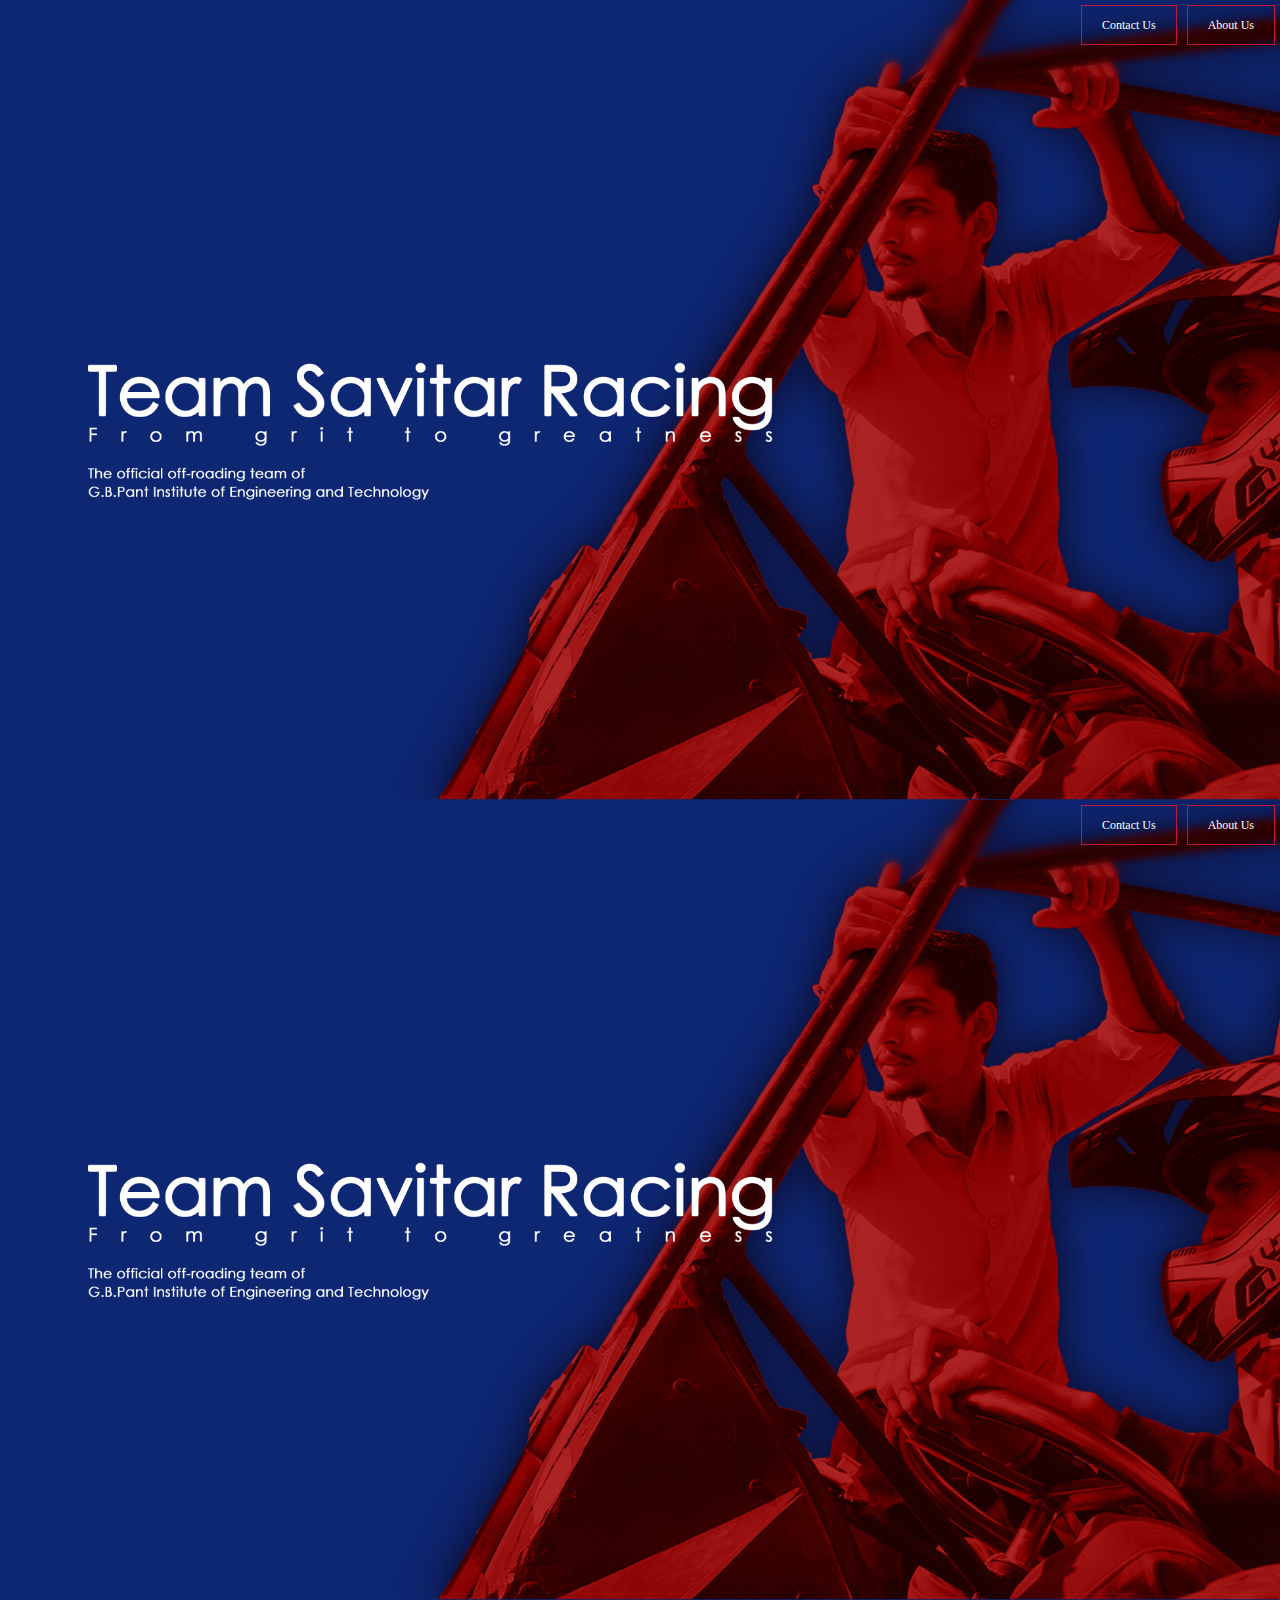
<file: index.html>
<!DOCTYPE html>
<html>
    <head>
        <title>Home</title>
        <link rel="stylesheet" href="bootstrap.css">
        <link rel="stylesheet" href="style.css">
    </head>
    <body>
      <div id="mainpage">
          <ul class="nav" >
          <li class="nav-item">
            <a class="nav-link" href="#">Contact Us</a>
          </li>
          <li class="nav-item">
            <a class="nav-link" href="#">About Us</a>
          </li>
        </ul>
        <img id="titlepic" src="TSRhead.png" alt="">
      </div>
      <div id="mainpage">
        <ul class="nav" >
        <li class="nav-item">
          <a class="nav-link" href="#">Contact Us</a>
        </li>
        <li class="nav-item">
          <a class="nav-link" href="#">About Us</a>
        </li>
      </ul>
      <img id="titlepic" src="TSRhead.png" alt="">
    </div>
    </body>
</html>
</file>
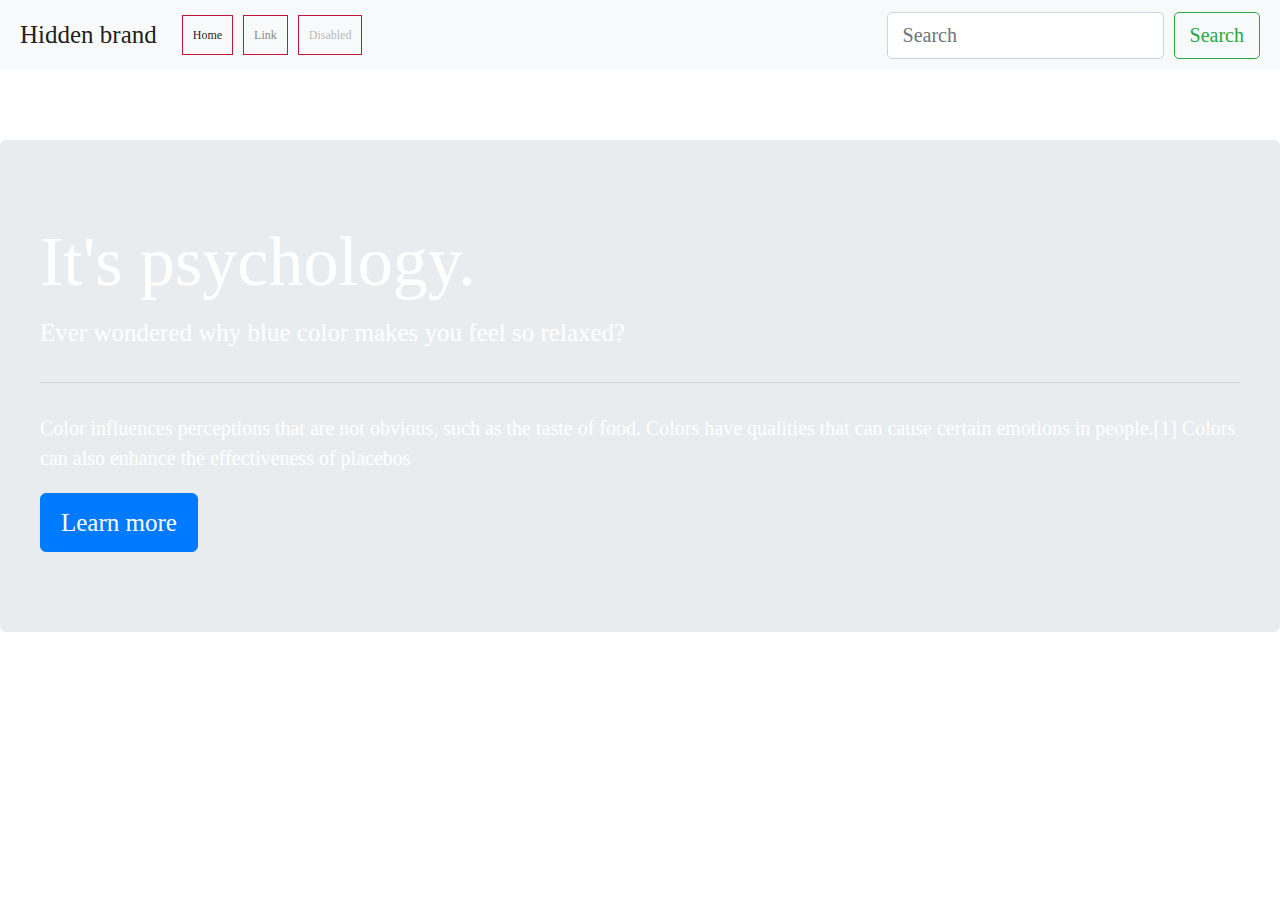
<file: Home.html>
<!DOCTYPE html>
<html>
    <head>
        <title>Home</title>
        <link rel="stylesheet" href="https://stackpath.bootstrapcdn.com/bootstrap/4.4.1/css/bootstrap.min.css" integrity="sha384-Vkoo8x4CGsO3+Hhxv8T/Q5PaXtkKtu6ug5TOeNV6gBiFeWPGFN9MuhOf23Q9Ifjh" crossorigin="anonymous">
        <link rel="stylesheet" href="style.css">
    </head>
    <body>
      <nav class="navbar navbar-expand-lg navbar-light bg-light">
            <button class="navbar-toggler" type="button" data-toggle="collapse" data-target="#navbarTogglerDemo01" aria-controls="navbarTogglerDemo01" aria-expanded="false" aria-label="Toggle navigation">
              <span class="navbar-toggler-icon"></span>
            </button>
            <div class="collapse navbar-collapse" id="navbarTogglerDemo01">
              <a class="navbar-brand" href="#">Hidden brand</a>
              <ul class="navbar-nav mr-auto mt-2 mt-lg-0">
                <li class="nav-item active">
                  <a class="nav-link" href="#">Home <span class="sr-only">(current)</span></a>
                </li>
                <li class="nav-item">
                  <a class="nav-link" href="#">Link</a>
                </li>
                <li class="nav-item">
                  <a class="nav-link disabled" href="#" tabindex="-1" aria-disabled="true">Disabled</a>
                </li>
              </ul>
              <form class="form-inline my-2 my-lg-0">
                <input class="form-control mr-sm-2" type="search" placeholder="Search" aria-label="Search">
                <button class="btn btn-outline-success my-2 my-sm-0" type="submit">Search</button>
              </form>
            </div>
      </nav>
      <h1 class="head">Colours</h1>
      <div class="color-overlay"></div>
      <div class="jumbotron">
          <h1 class="display-4">It's psychology.</h1>
          <p class="lead">Ever wondered why blue color makes you feel so relaxed?</p>
          <hr class="my-4">
          <p>Color influences perceptions that are not obvious, such as the taste of food. Colors have qualities that can cause certain emotions in people.[1] Colors can also enhance the effectiveness of placebos</p>
          <a class="btn btn-primary btn-lg" href="#" role="button">Learn more</a>
      </div>
        <script src="https://code.jquery.com/jquery-3.4.1.slim.min.js" integrity="sha384-J6qa4849blE2+poT4WnyKhv5vZF5SrPo0iEjwBvKU7imGFAV0wwj1yYfoRSJoZ+n" crossorigin="anonymous"></script>
        <script src="https://cdn.jsdelivr.net/npm/popper.js@1.16.0/dist/umd/popper.min.js" integrity="sha384-Q6E9RHvbIyZFJoft+2mJbHaEWldlvI9IOYy5n3zV9zzTtmI3UksdQRVvoxMfooAo" crossorigin="anonymous"></script>
        <script src="https://stackpath.bootstrapcdn.com/bootstrap/4.4.1/js/bootstrap.min.js" integrity="sha384-wfSDF2E50Y2D1uUdj0O3uMBJnjuUD4Ih7YwaYd1iqfktj0Uod8GCExl3Og8ifwB6" crossorigin="anonymous"></script>
    </body>
</html>
</file>
<file: style.css>
*{
    font-family: Century Gothic;
    color: white;
    font-size: 15pt;
}
#mainpage{
    background-size: cover;
    background-color: #0e2773;
    background-position: left;
    background-image: url(BG.png);
}
.nav{
    justify-content: right;
}
#titlepic{
    height: 750px;
    padding: 19px;
}
.nav-item{
    border: 1px solid #bf1736;
    margin: 5px;
}
.nav-item:hover {
        border: 1px solid #bf1736;
        background-color: #bf1736;
        margin: 5px;
        color: white;
        transition: ease-out;
}
.nav-link{
    color: white;
    font-size: 12px;
}
</file>
